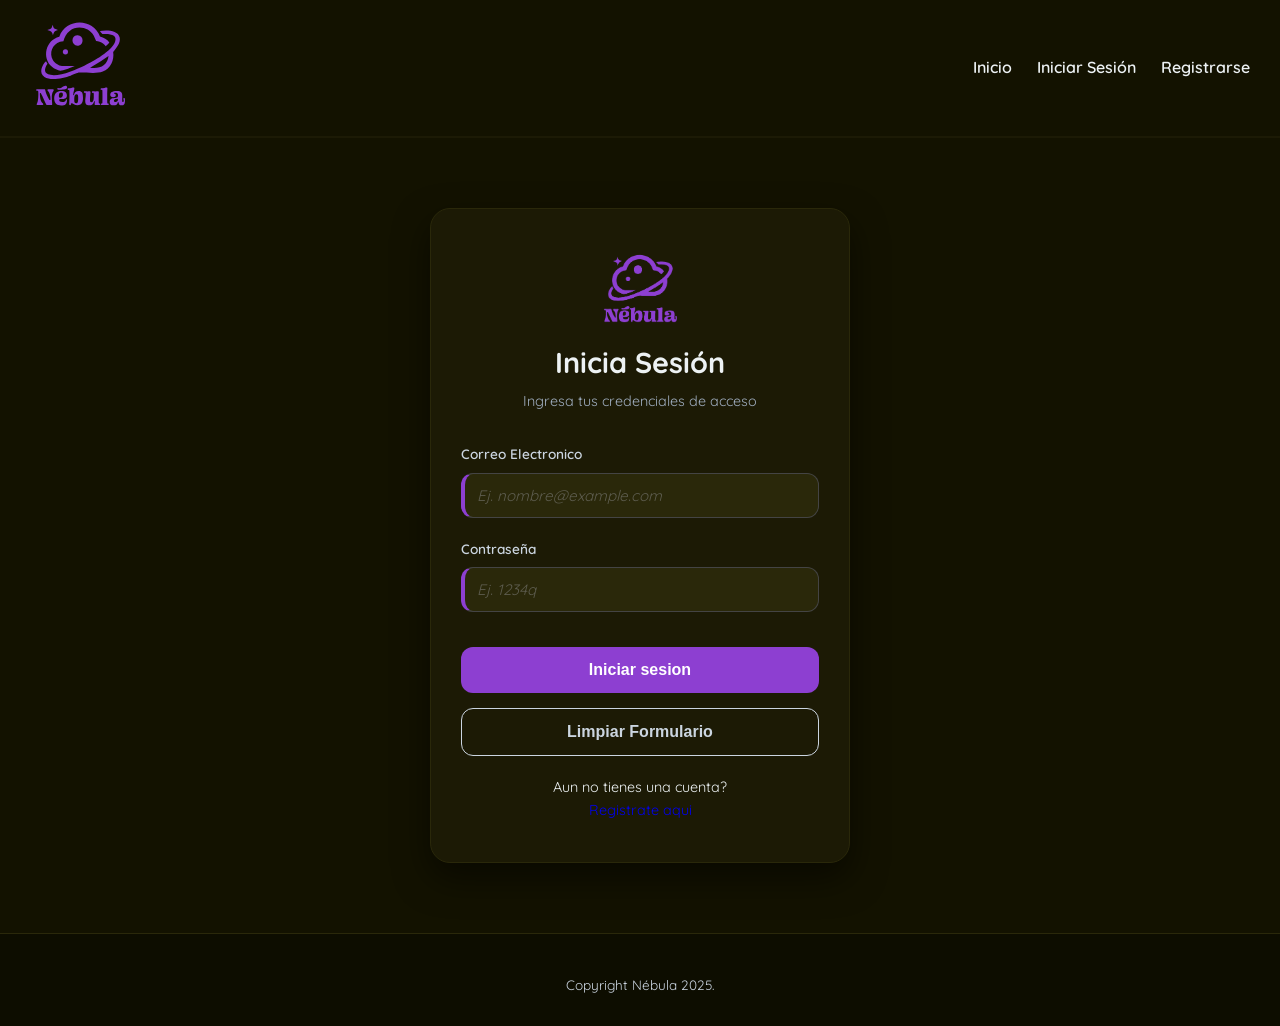
<file: src/main/resources/templates/iniciar-sesion.html>
<!DOCTYPE html>
<html lang="es">
<head>
    <meta charset="UTF-8">
    <meta name="viewport" content="width=device-width, initial-scale=1.0">
    <title>Nébula Music - Iniciar Sesión</title>
    <link rel="stylesheet" href="../static/styles/styles.css">
</head>
<body>

<!-- MENÚ DE NAVEGACIÓN -->
<nav>
    <a class="logo" href="index.html">
        <img src="../static/imgs/nebula-03.svg" alt="Logo Nébula" width="100">
    </a>

    <input type="checkbox" id="menu-toggle">
    <label for="menu-toggle" class="menu-button">
        <span></span>
        <span></span>
        <span></span>
    </label>

    <ul>
        <li><a href="index.html">Inicio</a></li>
        <li><a href="iniciar-sesion.html">Iniciar Sesión</a></li>
        <li><a href="registro.html">Registrarse</a></li>
    </ul>
</nav>

<main class="auth-container">
    <section class="auth-card">
        <form method="post" action="/autentication" enctype="application/x-www-form-urlencoded" >

            <div class="form-logo">
                <img src="../static/imgs/nebula-03.png" alt="Logo Nébula">
            </div>

            <div class="form-header">
                <h3>Inicia Sesión</h3>
                <p class="form-subtitle">Ingresa tus credenciales de acceso</p>
            </div>

            <div class="form-group">
                <label for="correo">Correo Electronico</label>
                <input
                        type="email"
                        id="correo"
                        name="correo"
                        placeholder="Ej. nombre@example.com"
                        required
                        minlength="5"
                        maxlength="100">
            </div>

            <div class="form-group">
                <label for="contrasenia">Contraseña</label>
                <input
                        type="password"
                        id="contrasenia"
                        name="contrasenia"
                        placeholder="Ej. 1234q"
                        required
                        minlength="5"
                        maxlength="100">
            </div>

            <div class="form-group">
                <button type="submit" class="btn-primary"> Iniciar sesion</button>
                <button type="reset" class="btn-secondary"> Limpiar Formulario</button>
            </div>
        </form>
        <p class="link">Aun no tienes una cuenta? <a href="registro.html">Registrate aqui</a></p>
    </section>
</main>

<footer>
    <p>Copyright Nébula 2025.</p>
</footer>

</body>
</html>
</file>
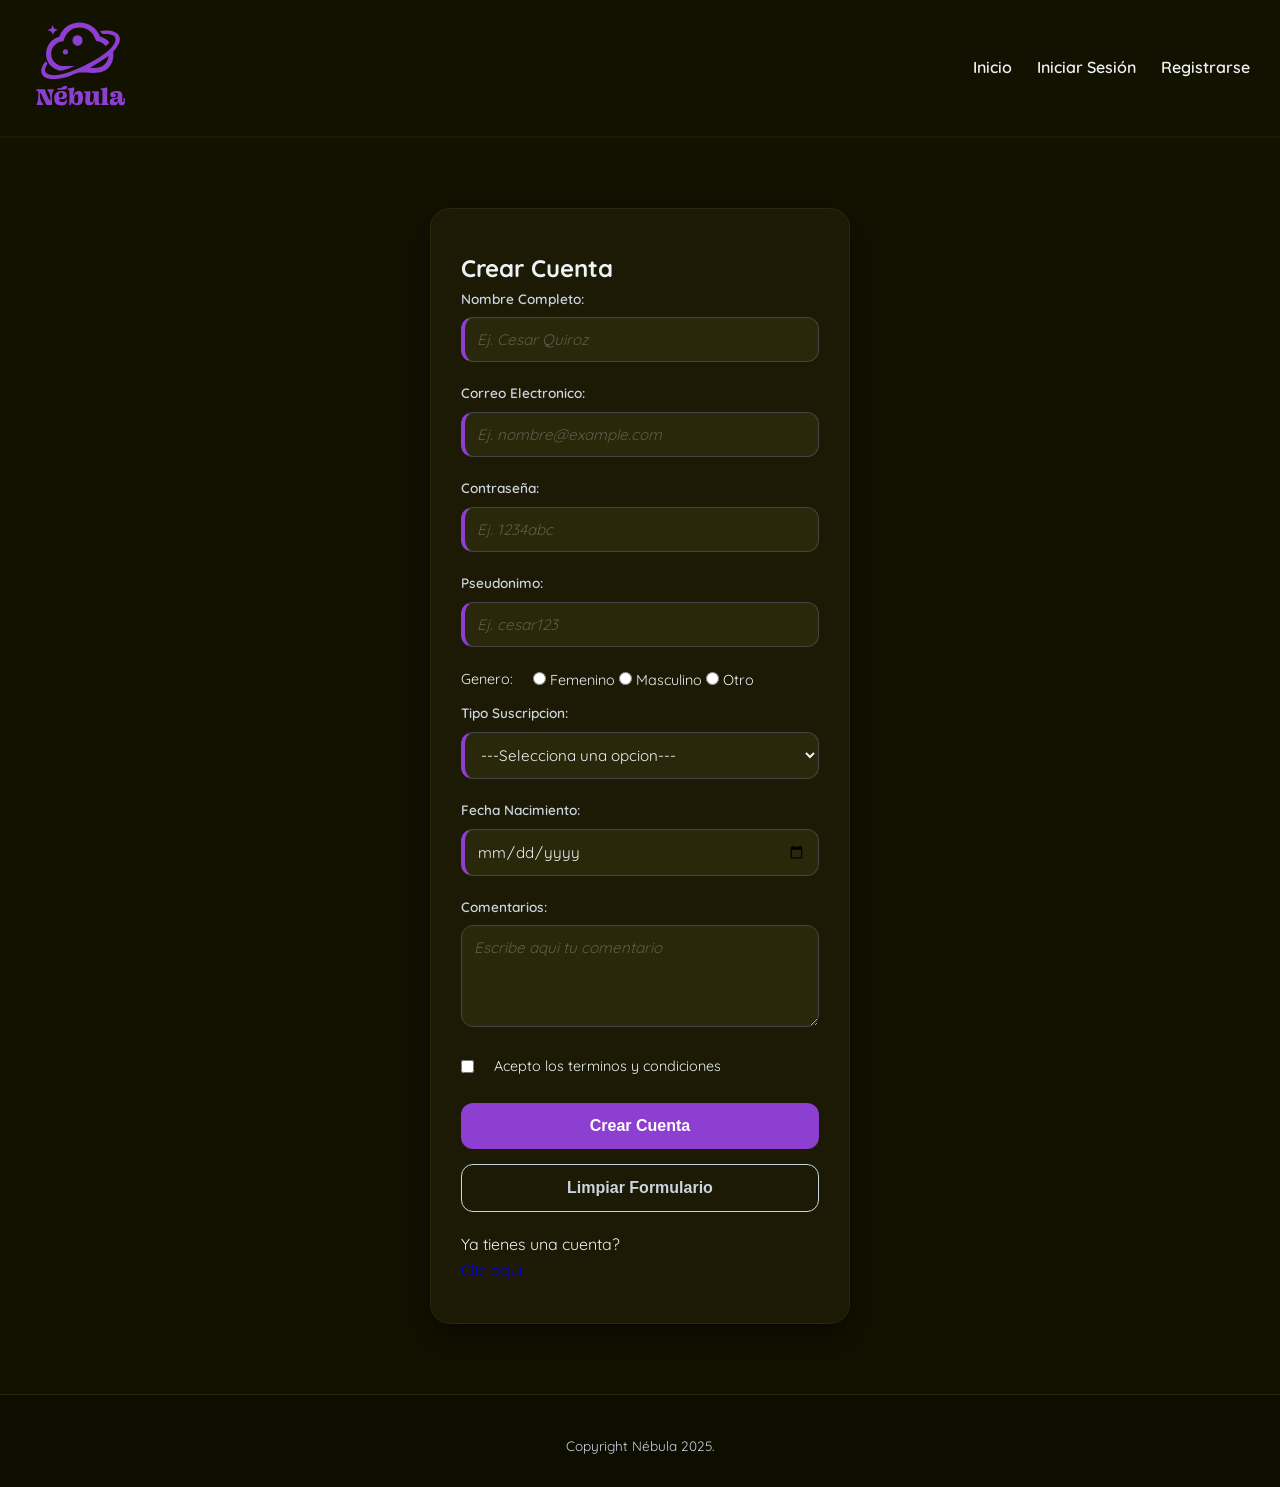
<file: src/main/resources/templates/registro.html>
<!DOCTYPE html>
<html lang="es">
<head>
    <meta charset="UTF-8">
    <meta name="viewport" content="width=device-width, initial-scale=1.0">
    <title>Nébula Music - Registro</title>
    <link rel="stylesheet" href="../static/styles/styles.css">
</head>
<body>

<!-- MENÚ DE NAVEGACIÓN -->
<nav>
    <a class="logo" href="index.html">
        <img src="../static/imgs/nebula-03.svg" alt="Logo Nébula" width="100">
    </a>

    <input type="checkbox" id="menu-toggle">
    <label for="menu-toggle" class="menu-button">
        <span></span>
        <span></span>
        <span></span>
    </label>

    <ul>
        <li><a href="index.html">Inicio</a></li>
        <li><a href="iniciar-sesion.html">Iniciar Sesión</a></li>
        <li><a href="registro.html">Registrarse</a></li>
    </ul>
</nav>

<main class="auth-container">
    <section class="auth-card">

        <!-- TAREA PARA EL ALUMNO:
             Crea un formulario que envíe los datos mediante POST a "/crear-cuenta".
             Debe contener campos para:
             - Nombre completo (texto)
             - Correo electrónico (email)
             - Contraseña (password)
             - Pseudónimo (texto con patrón de validación: [letras de 3 a 10]-[números de 2 a 10])
             - Género (radio buttons: Femenino, Masculino, Otro)
             - Tipo de Suscripción (select: Gratis, Premium Mensual, Premium Anual)
             - Fecha de nacimiento (date)
             - Aceptar términos y condiciones (checkbox)
             - Comentarios adicionales o gustos (textarea)
        -->
        <form class="auth-form" method="post" action="/crear-cuenta" enctype="application/x-www-form-urlencoded">
            <!-- Escribe tus etiquetas (label) e inputs aquí -->
            <h2>Crear Cuenta</h2>
            <div class="form-group">
                <label for="nombre">Nombre Completo:</label>
                <input type="text"
                       id="nombre"
                       name="nombre"
                       placeholder="Ej. Cesar Quiroz"
                       required
                       min="10"
                       max="100">
            </div>

            <div class="form-group">
                <label for="correo">Correo Electronico:</label>
                <input type="text"
                       id="correo"
                       name="correo"
                       placeholder="Ej. nombre@example.com"
                       required
                       min="6"
                       max="100">
            </div>

            <div class="form-group">
                <label for="contrasenia">Contraseña:</label>
                <input type="password"
                       id="contrasenia"
                       name="contrasenia"
                       placeholder="Ej. 1234abc"
                       required
                       min="6"
                       max="100">
            </div>

            <div class="form-group">
                <label for="txt_pseudonimo">Pseudonimo:</label>
                <input type="text"
                       id="txt_pseudonimo"
                       name="txt_pseudonimo"
                       placeholder="Ej. cesar123"
                       required
                       pattern="[a-zA-Z]{3,10}-[0-9]{2,10}">
            </div>

            <div class="radio-group">
                <label>Genero:</label>
                <div>
                    <input type="radio" id="rad_femenino" name="rad_genero" value="femenino" required>
                    <label for="rad_femenino">Femenino</label>
                    <input type="radio" id="rad_masculino" name="rad_genero" value="masculino" required>
                    <label for="rad_masculino">Masculino</label>
                    <input type="radio" id="rad_otro" name="rad_genero" value="otro" required>
                    <label for="rad_otro">Otro</label>
                </div>

            </div>

            <div class="form-group">
                <label for="sel_suscripcion">Tipo Suscripcion:</label>
                <select id="sel_suscripcion" name="sel_suscripcion" required>
                    <option value="">---Selecciona una opcion---</option>
                    <option value="gratis">Gratis</option>
                    <option value="premium_mensual">Premium Mensual ($99/mes)</option>
                    <option value="premium_anual">Premium Anual ($899/anio)</option>
                </select>
            </div>

            <div class="form-group">
                <label for="fechaNacimiento">Fecha Nacimiento:</label>
                <input type="date" id="fechaNacimiento" name="fechaNacimiento" required>
            </div>

            <div class="form-group">
                <label for="comentarios">Comentarios:</label>
                <textarea id="comentarios"
                          name="comentarios"
                          placeholder="Escribe aqui tu comentario"
                          rows="4"
                          cols="40"></textarea>

            </div>

            <div class="radio-group">
                <input type="checkbox" id="terminos" name="chk_terminos" value="aceptado" required>
                <label>Acepto los terminos y condiciones</label>
            </div>

            <div class="form-group">
                <button type="button" class="btn-primary"> Crear Cuenta</button>
                <button type="reset" class="btn-secondary"> Limpiar Formulario</button>
            </div>
        </form>
        <p>Ya tienes una cuenta?</p><a href="iniciar-sesion.html">Clic aqui</a>

    </section>
</main>

<footer>
    <p>Copyright Nébula 2025.</p>
</footer>

</body>
</html>
</file>
<file: src/main/resources/static/styles/styles.css>
/* ==========================================================
   NÉBULA MUSIC - CÓDIGO BASE (ESTILOS PARA ALUMNOS)
   ==========================================================
   Este archivo contiene únicamente la configuración inicial, 
   reseteo básico y la paleta de colores del proyecto mediante 
   variables de CSS (:root).
*/

@import url('https://fonts.googleapis.com/css2?family=Quicksand:wght@300..700&display=swap');

:root {
    --bg-color-dark: #131200;      /* Fondo principal modo oscuro */
    --card-bg-dark: #1c1a05;
    --text-color-dark: #EDF2F4;    /* Texto principal */
    --links-color-dark: #EFBDEB;   /* Color normal de enlaces */
    --links-hover-dark: #8D91C7;   /* Color de enlaces al pasar el mouse */
    --nav-links: #8d3fd1;          /* Color de enlaces de navegación */
    --highlight: #EDF67D;          /* Color de acento/resaltados */
    --radius: 12px;
}

/* Reset básico de márgenes, paddings y modelo de caja */
* {
    box-sizing: border-box;
    margin: 0;
    padding: 0;
}

body {
    background-color: var(--bg-color-dark);
    color: var(--text-color-dark);
    font-family: 'Quicksand', sans-serif;
    line-height: 1.6;
    grid-template-rows: auto 1fr auto;
    min-height: 100vh;
}

a{
    text-decoration: none;
}

/* Enlaces base */

nav{
    display: flex;
    justify-content: space-between;
    align-items: center;
    background-color: var(--bg-color-dark);
    padding: 15px 30px;
    border-bottom: 2px solid var(--card-bg-dark);
    position: sticky;
    top: 0;
    z-index: 100;
}

nav a{
    color: var(--text-color-dark);
    text-decoration: none;
    font-weight: 600;
    transition: color 0.3s ease;
}

nav a:hover{
    color: var(--highlight);
}

nav ul{
    display: flex;
    align-items: center;
    list-style: none;
    gap: 25px;
}

nav.logo img{
    height: 50px;
    vertical-align: middle;

}



#menu-toggle{
    display: none;
}

.menu-button{
    display: none;
    cursor: pointer;
    flex-direction: column;
    gap: 5px;
    width: 30px;
}

.menu-button span{
    display: block;
    height: 3px;
    width: 100%;
    background-color: var(--text-color-dark);
    border-radius: 2px;
    transition: all 0.3s ease;
}

header.principal{
    position: relative;
    overflow: hidden;
    height: 400px;
    display: flex;
    align-items: center;
    justify-content: center;
    text-align: center;
}

header.principal img{
    position: absolute;
    width: 100%;
    height: 100%;
    object-fit: cover;
    z-index: 1;
    opacity: 0.4;
}

header.principal h1{
    position: relative;
    z-index: 2;
    font-size: 2.5rem;
    padding: 0 20px;
    max-width: 800px;
    color: var(--text-color-dark);
}

header.principal span{
    color: var(--highlight);
    text-shadow: 0 0 10px rgba(237,246,125,.5);
}

main{
    max-width: 1200px;
    width: 100%;
    margin: 30px auto;
    padding: 0 20px;

}

#noticias{
    display: grid;
    grid-template-columns: repeat(auto-fit, minmax(280px, 1fr));
    gap: 30px;
}

#noticias article{
    background-color: var(--card-bg-dark);
    border-radius: var(--radius);
    overflow: hidden;
    box-shadow: 0 10px 20px rgba(0,0,0,.5);
    transition: transform 0.3s ease, box-shadow 0.3s ease;
    border: 1px solid #2a280a;
    display: flex;
    flex-direction: column;
    padding: 1rem;
}

#noticias article:hover{
    transform: translate(-5px);
    box-shadow: 0 15px 30px rgba(0,0,0,.5);
}

#noticias article img{
    width: 100%;
    height: 200px;
    object-fit: cover;

}

#noticias article .content{
    padding: 20px;
    display: flex;
    flex-direction: column;
    justify-content: space-between;
    flex-grow: 1;

}

#noticias article h3{
    color: var(--highlight);
    margin-bottom: 10px;
    font-size: 1.25rem;

}

#noticias article p{
    font-size: 0.9rem;
    color: #cdb5e0;
}

/*ESTILOS FORMULATIOS*/

.auth-container{
    display: flex;
    justify-content: center;
    align-items: center;
    padding: 40px 20px;
}

.auth-card{
    background-color: var(--card-bg-dark);
    width: 100%;
    max-width: 420px;
    padding: 40px 30px;
    border-radius: 20px;
    box-shadow: 0 15px 35px rgba(0,0,0,0.5);
    border: 1px solid #2a280a;
    transition: max-width 0.3s ease;
}

.form-logo{
    text-align: center;
    margin-bottom: 2px;
}

.form-logo img{
    height: 80px;
}

.form-header{
    text-align: center;
    margin-bottom: 30px;
}

.form-header h3{
    font-size: 1.8rem;
    color: var(--text-color-dark);
    margin-bottom: 5px;
}

.form-subtitle{
    font-size: 0.9rem;
    color: #a0aec0;
}

.form-group{
    margin-bottom: 20px;
}

.form-group label{
    display: block;
    font-size: .85rem;
    font-weight: 600;
    margin-bottom: 8px;
    color: #cbd5e0;
}

input[type="text"],
input[type="email"],
input[type="password"],
input[type="date"],
select,
textarea{
    width: 100%;
    padding: 12px;
    border-radius: var(--radius);
    border: 1px solid #444;
    background-color: #2a280a;
    color: var(--text-color-dark);
    font-family: "Quicksand";
    font-size: .95rem;
    box-sizing: border-box;
    transition: border-color 0.3s ease, box-shadow 0.3s ease;
}

input:focus,
select:focus,
textarea:focus{
    outline: none;border-color: var(--highlight);
    box-shadow: 0 0 8px rgba(237,245,125,0.3);
}

input:required,
select:required{
    border-left: 4px solid var(--nav-links);
}

input::placeholder,
textarea::placeholder{
    color: #8888;
    font-style: italic;
}

.radio-group{
    display: flex;
    gap: 20px;
    align-items: center;
    margin-top: 5px;
    margin-bottom: 10px;
}

.radio-group input[type="radio"]{
    accent-color: var(--highlight);
    cursor: pointer;
}

.radio-group label{
    margin: 0;
    cursor: pointer;
    font-size: 0.9rem;
}

.checkbox-group{
    display: flex;
    align-items: center;
    gap: 10px;
}

.checkbox-group input[type="checkbox"]{
    accent-color: var(--highlight);
    cursor: pointer;
    width: 18px;
    height: 18px;
}

.checkbox-group label{
    margin: 0;
    cursor: pointer;
    font-size: 0.9rem;
}

.link{
    text-align: center;
    margin-top: 15px;
    font-size: 0.9rem;
    display: flex;
    flex-direction: column;
}

button{
    width: 100%;
    padding: 14px;
    border-radius: var(--radius);
    border: none;
    cursor: pointer;
    font-weight: bold;
    font-size: 1rem;
    transition: all 0.3s ease;
    margin-top: 15px;
}
.btn-primary{
    background-color: var(--nav-links);
    color: white;
}

.btn-primary:hover{
    background-color: var(--highlight);
    color: black;
    box-shadow: 0 0 15px rgba(237,246,125,0.4);
}

.btn-secondary{
    background-color: transparent;
    border: 1px solid #cbd5e0;
    color: #cbd5e0;
}

.btn-secondary:hover {
    background-color: #cbd5e0;
    color: black;
}

footer{

    padding: 30px 20px;
    text-align: center;
    border-top: 1px solid #2a280a;
    background-color: rgba(0,0,0,0.3);
}

footer p{
    font-size: .85rem;
    color: #cbd5e0;
    margin-top: 10px;
}

/*
    MIN WIDTH: PHONE FIRST
    MAX WIDTH: DESC FIRST
*/

@media (width >= 768) {
    .auth-container{
        padding-top: 60px;
    }

    .auth-card{
        max-width: 700px;
    }


}

@media(max-width: 768px){
    .menu-button{
        display: flex;
    }

    nav ul{
        position: absolute;
        top: 100%;
        left: 0;
        width: 100%;
        background-color: rgba(19,18,0,0.98);
        border-bottom: 2px solid #2a280a;
        flex-direction: column;
        padding: 20px 0;
        gap: 20px;
        display: none;
        box-shadow: 0 10px 15px rgba(0,0,0,0.5);
    }

    #menu-toggle:checked ~ ul{
        display: flex;
    }

    #menu-toggle:checked ~ .menu-button span:nth-child(1){
        transform: rotate(45deg) translate(5px,6px);

    }

    #menu-toggle:checked ~ .menu-button span:nth-child(2){
        opacity: 0;

    }

    #menu-toggle:checked ~ .menu-button span:nth-child(3){
        transform: rotate(-45deg) translate(5px,-7px);

    }
}
</file>
